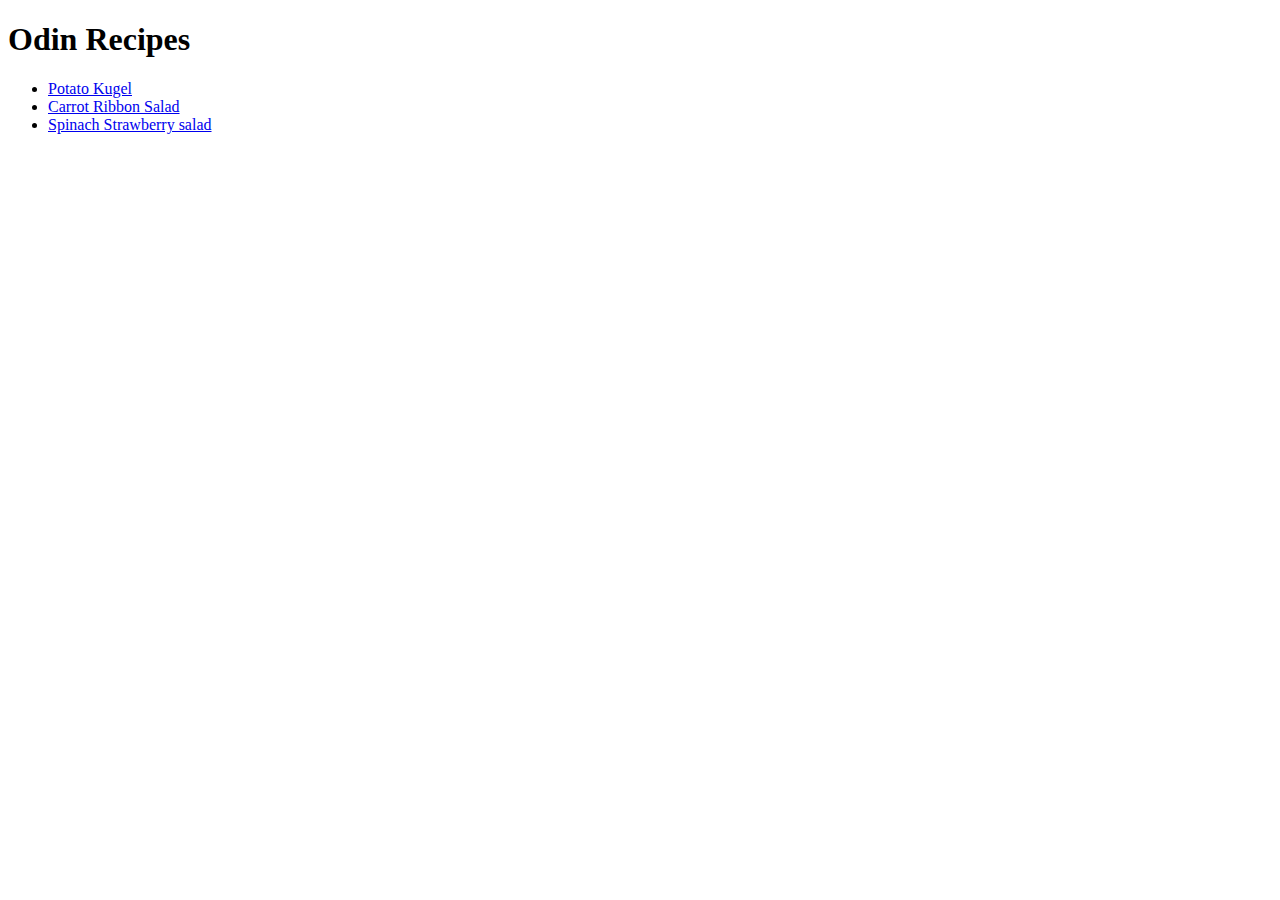
<file: index.html>
<!DOCTYPE html>
<html lang="en">
<head>
    <meta charset="UTF-8">
    <meta name="viewport" content="width=device-width, initial-scale=1.0">
    <title>Odin recipes</title>
</head>
<body>
    <h1>Odin Recipes</h1>
    <ul>
        <li><a href="./recipes/potato-kugel.html">Potato Kugel</a></li>
        <li><a href="./recipes/carrot-ribbon.html">Carrot Ribbon Salad</a></li>
        <li><a href="./recipes/spinach-strawberry.html">Spinach Strawberry salad</a></li>
    </ul>
</body>
</html>
</file>
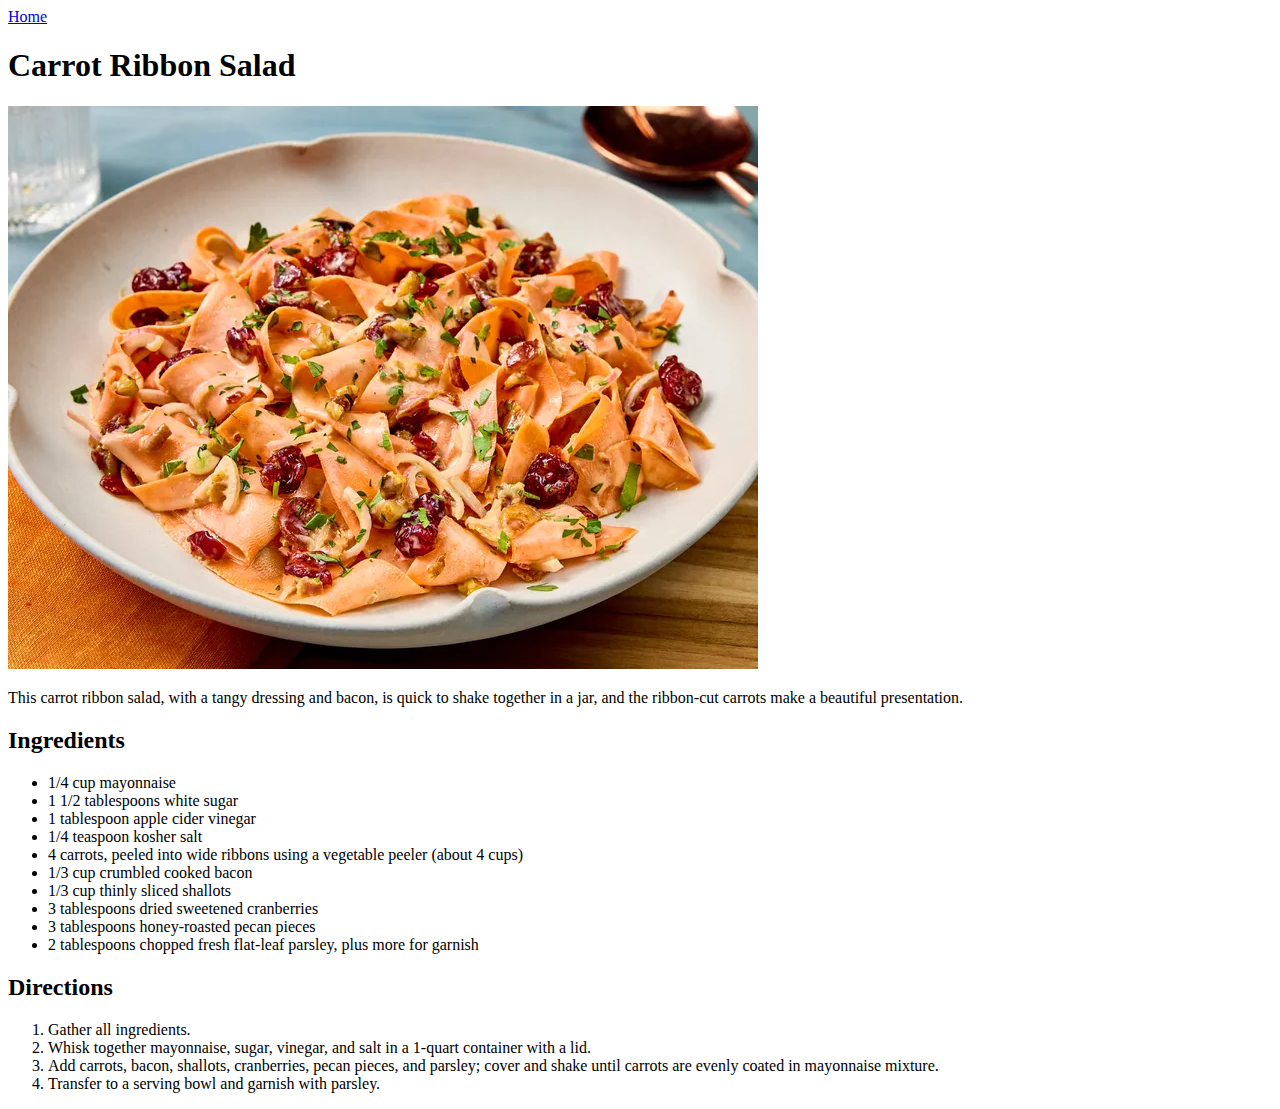
<file: recipes/carrot-ribbon.html>
<!DOCTYPE html>
<html lang="en">
<head>
    <meta charset="UTF-8">
    <meta name="viewport" content="width=device-width, initial-scale=1.0">
    <title>Carrot Ribbon salad</title>
    <a href="../index.html">Home</a>
</head>
<body>
    <h1>Carrot Ribbon Salad</h1>
    <img src="../images/carrot-ribbon.webp" alt="carrot-ribbon">
    <p>This carrot ribbon salad, with a tangy dressing and bacon, is quick to shake together in a jar, and the ribbon-cut carrots make a beautiful presentation.</p>
    <h2>Ingredients</h2>
    <ul>
        <li>1/4 cup mayonnaise</li>
        <li>1 1/2 tablespoons white sugar</li>
        <li>1 tablespoon apple cider vinegar</li>
        <li>1/4 teaspoon kosher salt</li>
        <li>4 carrots, peeled into wide ribbons using a vegetable peeler (about 4 cups)</li>
        <li>1/3 cup crumbled cooked bacon</li>
        <li>1/3 cup thinly sliced shallots</li>
        <li>3 tablespoons dried sweetened cranberries</li>
        <li>3 tablespoons honey-roasted pecan pieces</li>
        <li>2 tablespoons chopped fresh flat-leaf parsley, plus more for garnish</li>
    </ul>

    <h2>Directions</h2>
    <ol>
        <li>Gather all ingredients.</li>
        <li>Whisk together mayonnaise, sugar, vinegar, and salt in a 1-quart container with a lid.</li>
        <li>Add carrots, bacon, shallots, cranberries, pecan pieces, and parsley; cover and shake until carrots are evenly coated in mayonnaise mixture. </li>
        <li>Transfer to a serving bowl and garnish with parsley.</li>
    </ol>
</body>
</html>
</file>
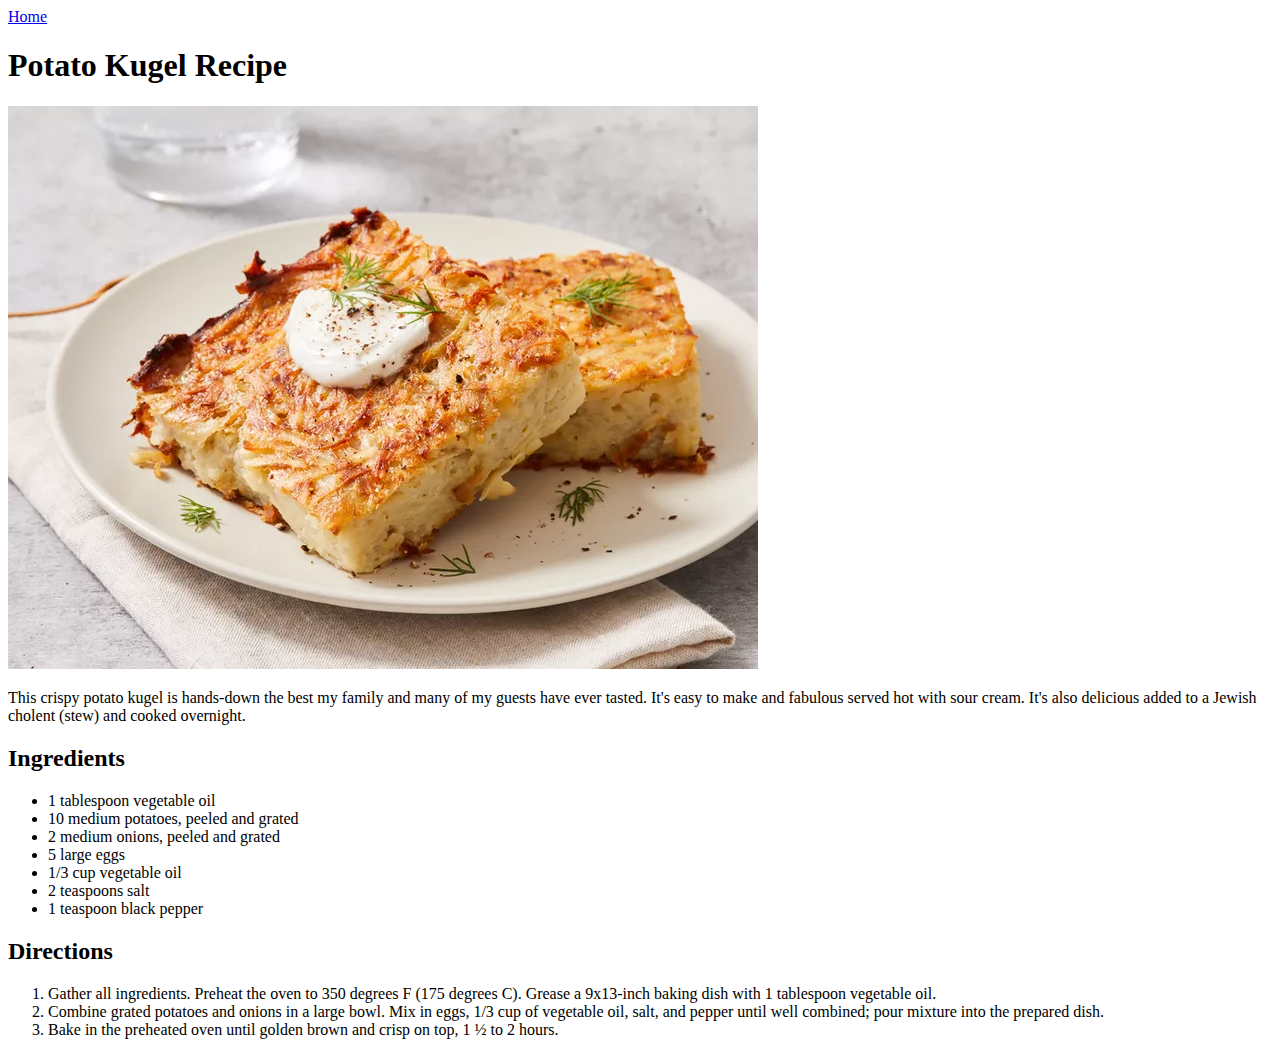
<file: recipes/potato-kugel.html>
<!DOCTYPE html>
<html lang="en">
<head>
    <meta charset="UTF-8">
    <meta name="viewport" content="width=device-width, initial-scale=1.0">
    <title>Potato Kugel</title>
    <a href="../index.html">Home</a>
</head>
<body>
    <h1>Potato Kugel Recipe</h1>
    <img src="../images/potato-kugel.webp" alt="potato-kugel"/>
    <p>This crispy potato kugel is hands-down the best my family and many of my guests have ever tasted. It's easy to make and fabulous served hot with sour cream. 
        It's also delicious added to a Jewish cholent (stew) and cooked overnight.</p>
    <h2>Ingredients</h2>
    <ul>
        <li>1 tablespoon vegetable oil</li>
        <li>10 medium potatoes, peeled and grated</li>
        <li>2 medium onions, peeled and grated</li>
        <li>5 large eggs</li>
        <li>1/3 cup vegetable oil</li>
        <li>2 teaspoons salt</li>
        <li>1 teaspoon black pepper</li>
    </ul>

    <h2>Directions</h2>
    <ol>
        <li>Gather all ingredients. Preheat the oven to 350 degrees F (175 degrees C). Grease a 9x13-inch baking dish with 1 tablespoon vegetable oil.</li>
        <li>Combine grated potatoes and onions in a large bowl. Mix in eggs, 1/3 cup of vegetable oil, salt, and pepper until well combined; pour mixture into the prepared dish.</li>
        <li>Bake in the preheated oven until golden brown and crisp on top, 1 ½ to 2 hours.</li>
    </ol>
</body>
</html>
</file>
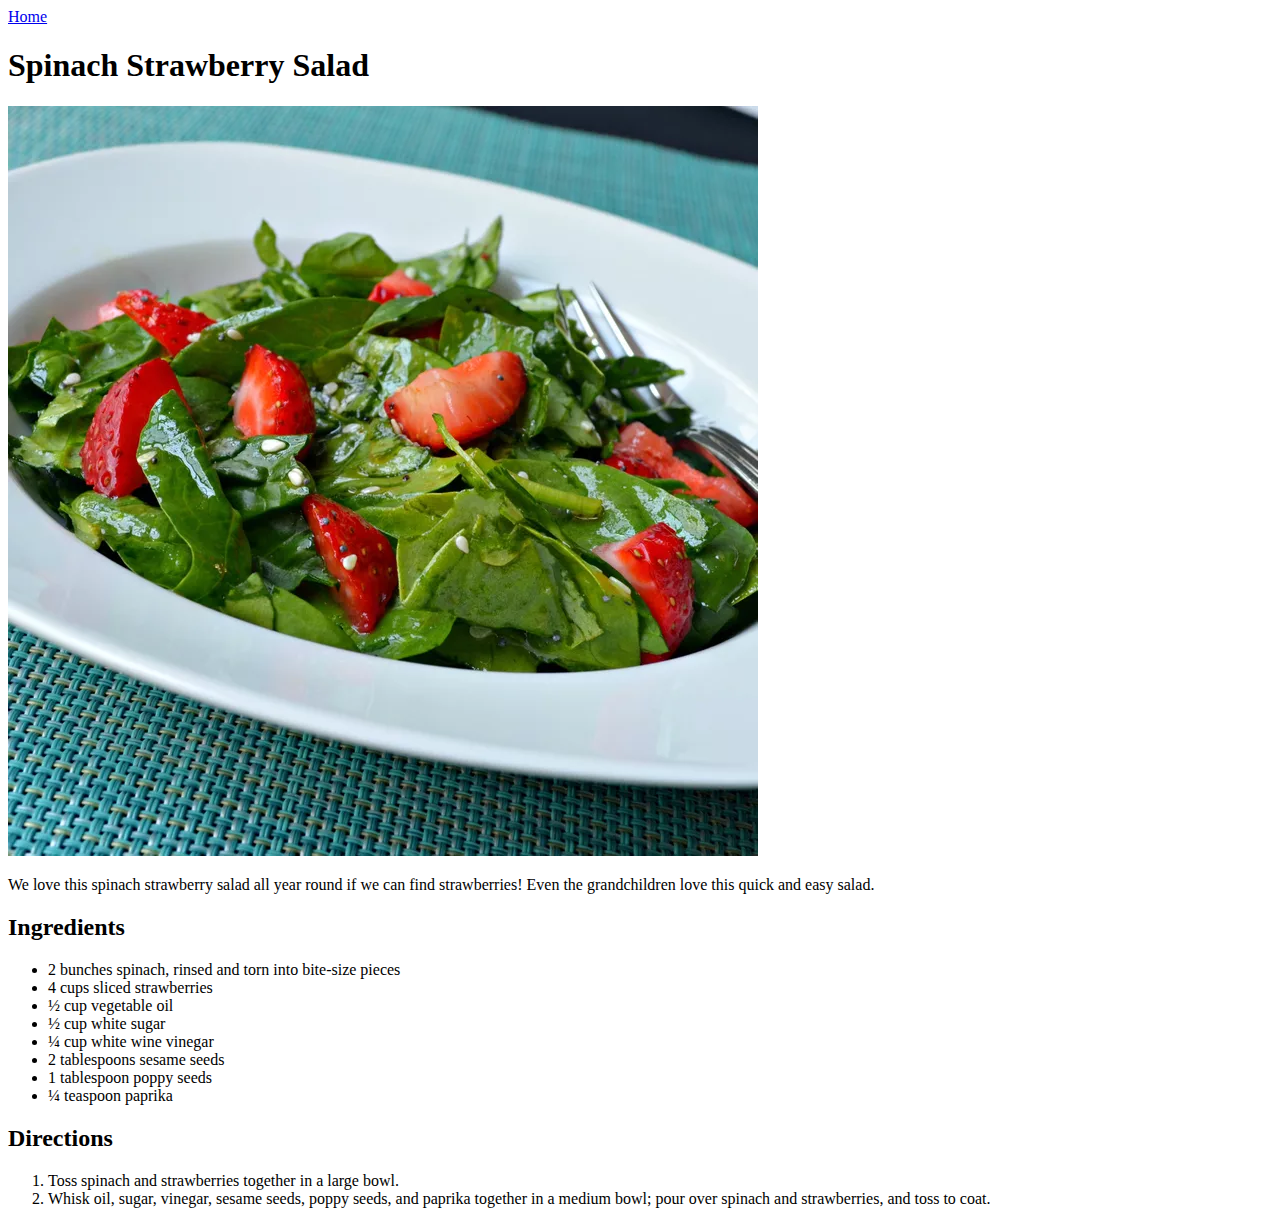
<file: recipes/spinach-strawberry.html>
<!DOCTYPE html>
<html lang="en">
<head>
    <meta charset="UTF-8">
    <meta name="viewport" content="width=device-width, initial-scale=1.0">
    <title>Spinach Strawberry salad</title>
    <a href="../index.html">Home</a>
</head>
<body>
    <h1>Spinach Strawberry Salad</h1>
    <img src="../images/spinach-strawberry.webp" alt="spinach-strawberry" >
    <p>We love this spinach strawberry salad all year round if we can find strawberries! Even the grandchildren love this quick and easy salad.</p>
    <h2>Ingredients</h2>
    <ul>
        <li>2 bunches spinach, rinsed and torn into bite-size pieces</li>
        <li>4 cups sliced strawberries</li>
        <li>½ cup vegetable oil</li>
        <li>½ cup white sugar</li>
        <li>¼ cup white wine vinegar</li>
        <li>2 tablespoons sesame seeds</li>
        <li>1 tablespoon poppy seeds</li>
        <li>¼ teaspoon paprika</li>
    </ul>

    <h2>Directions</h2>
    <ol>
        <li>Toss spinach and strawberries together in a large bowl.</li>
        <li>Whisk oil, sugar, vinegar, sesame seeds, poppy seeds, and paprika together in a medium bowl; pour over spinach and strawberries, and toss to coat.</li>
    </ol>
</body>
</html>
</file>
